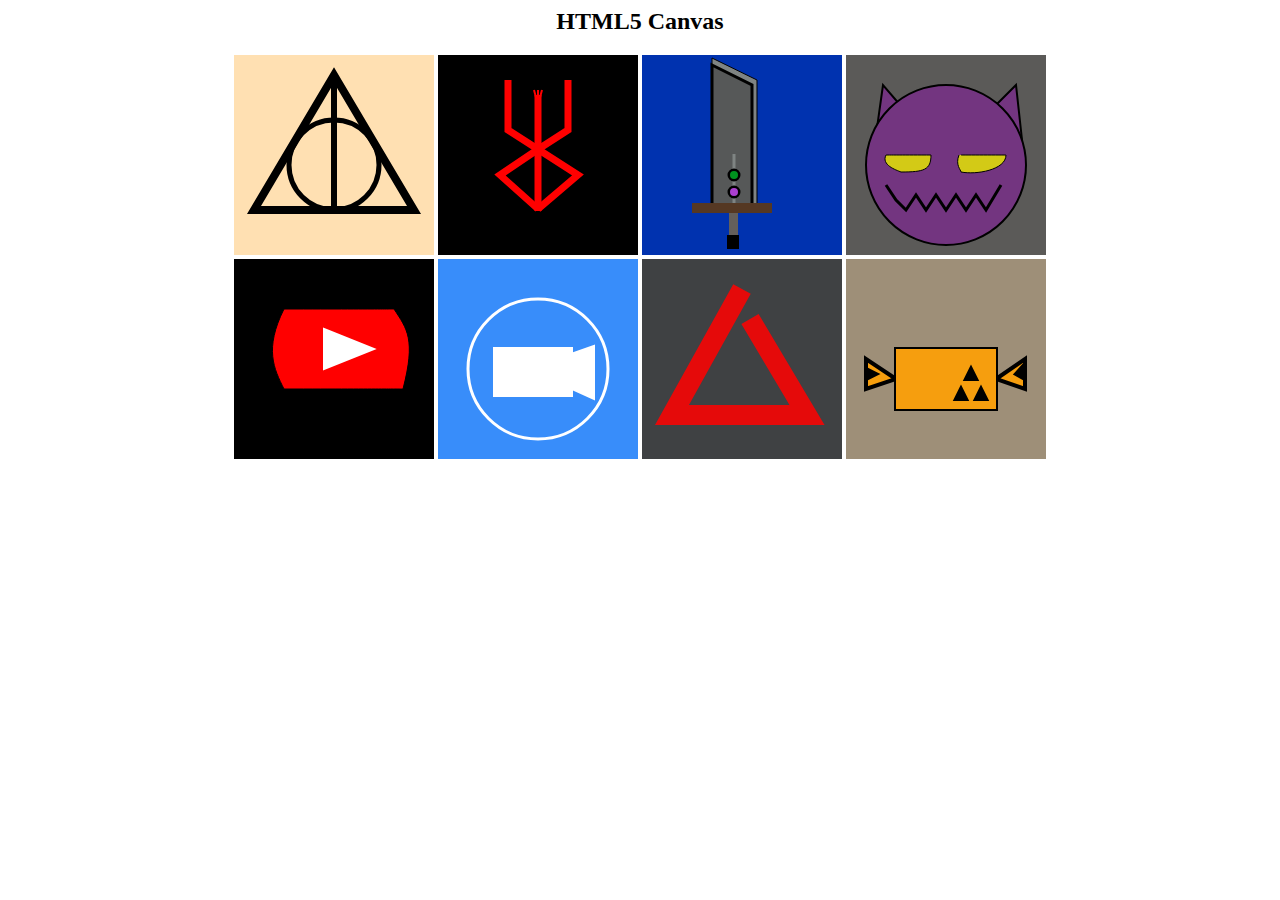
<file: Canvas_Drawing/index.html>
<html>
    <head>
        <title>Graphical Arts</title>
    </head>

    <body>
        <h2><center>HTML5 Canvas</center></h2>
        <center><canvas id="deathlyhallows" width="200" height="200"></canvas>
        <canvas id="sacrifice" width="200" height="200"></canvas>
        <canvas id="bustersword" width="200" height="200"></canvas>
        <canvas id="vile" width="200" height="200"></canvas>
        <br>
        <canvas id="youtube" width="200" height="200"></canvas>
        <canvas id="zoom" width="200" height="200"></canvas>
        <canvas id="igni" width="200" height="200"></canvas>
        <canvas id="ration" width="200" height="200"></canvas>
    </center>

    </body>
</html>

<script type="text/javascript" src="deathlyhallows.js"></script>
<script type="text/javascript" src="sacrifice.js"></script>
<script type="text/javascript" src="bustersword.js"></script>
<script type="text/javascript" src="vile.js"></script>
<script type="text/javascript" src="youtube.js"></script>
<script type="text/javascript" src="zoom.js"></script>
<script type="text/javascript" src="igni.js"></script>
<script type="text/javascript" src="ration.js"></script>
</file>
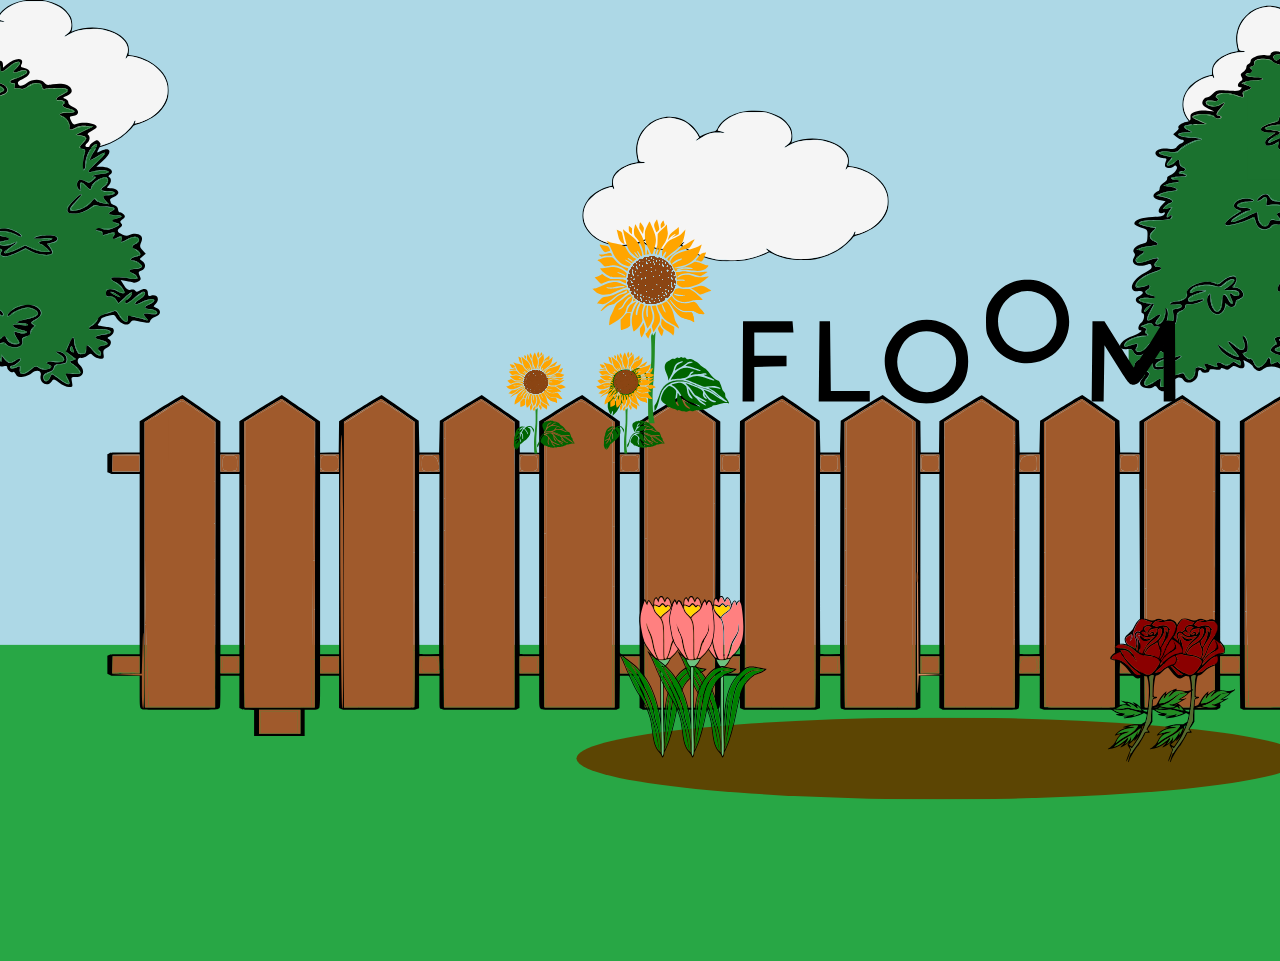
<file: FLOOM/index.html>
<html>
    <head>
        <title>Floom</title>
        <link rel= "stylesheet" href="css/style.css">
    </head>
    
    <body>
     <div class="container">
        <object type = "image/svg+xml" data="cloud.svg" class="cloud"></object>
        <object type = "image/svg+xml" data="cloud.svg" class="cloud2"></object>
        <object type = "image/svg+xml" data="cloud.svg" class="cloud3"></object>
        <object type = "image/svg+xml" data="grass.svg" class="grass"></object>
        <object type = "image/svg+xml" data="dirt.svg" class="dirt"></object>
         <object type="image/svg+xml" data="bush.svg" class="bush"></object>
         <object type="image/svg+xml" data="bush.svg" class="bush2"></object>
         <object type = "image/svg+xml" data="kudal.svg" class="kudal"></object>
         <object type = "image/svg+xml" data="tulip.svg" class="tulip"></object>
         <object type = "image/svg+xml" data="tulip.svg" class="tulip2"></object>
         <object type = "image/svg+xml" data="tulip.svg" class="tulip3"></object>
         <object type = "image/svg+xml" data="sunflower.svg" class="sunflower"></object>
         <object type = "image/svg+xml" data="sunflower.svg" class="sunflower2"></object>
         <object type = "image/svg+xml" data="sunflower.svg" class="sunflower3"></object>
         <object type = "image/svg+xml" data="rose.svg" class="rose"></object>
         <object type = "image/svg+xml" data="rose.svg" class="rose2"></object>
         <object type = "image/svg+xml" data="rose.svg" class="rose3"></object>
         <object type = "image/svg+xml" data="floomlogo.svg" class="logo"></object>

         
    </div> 
   </body>

</html>
</file>
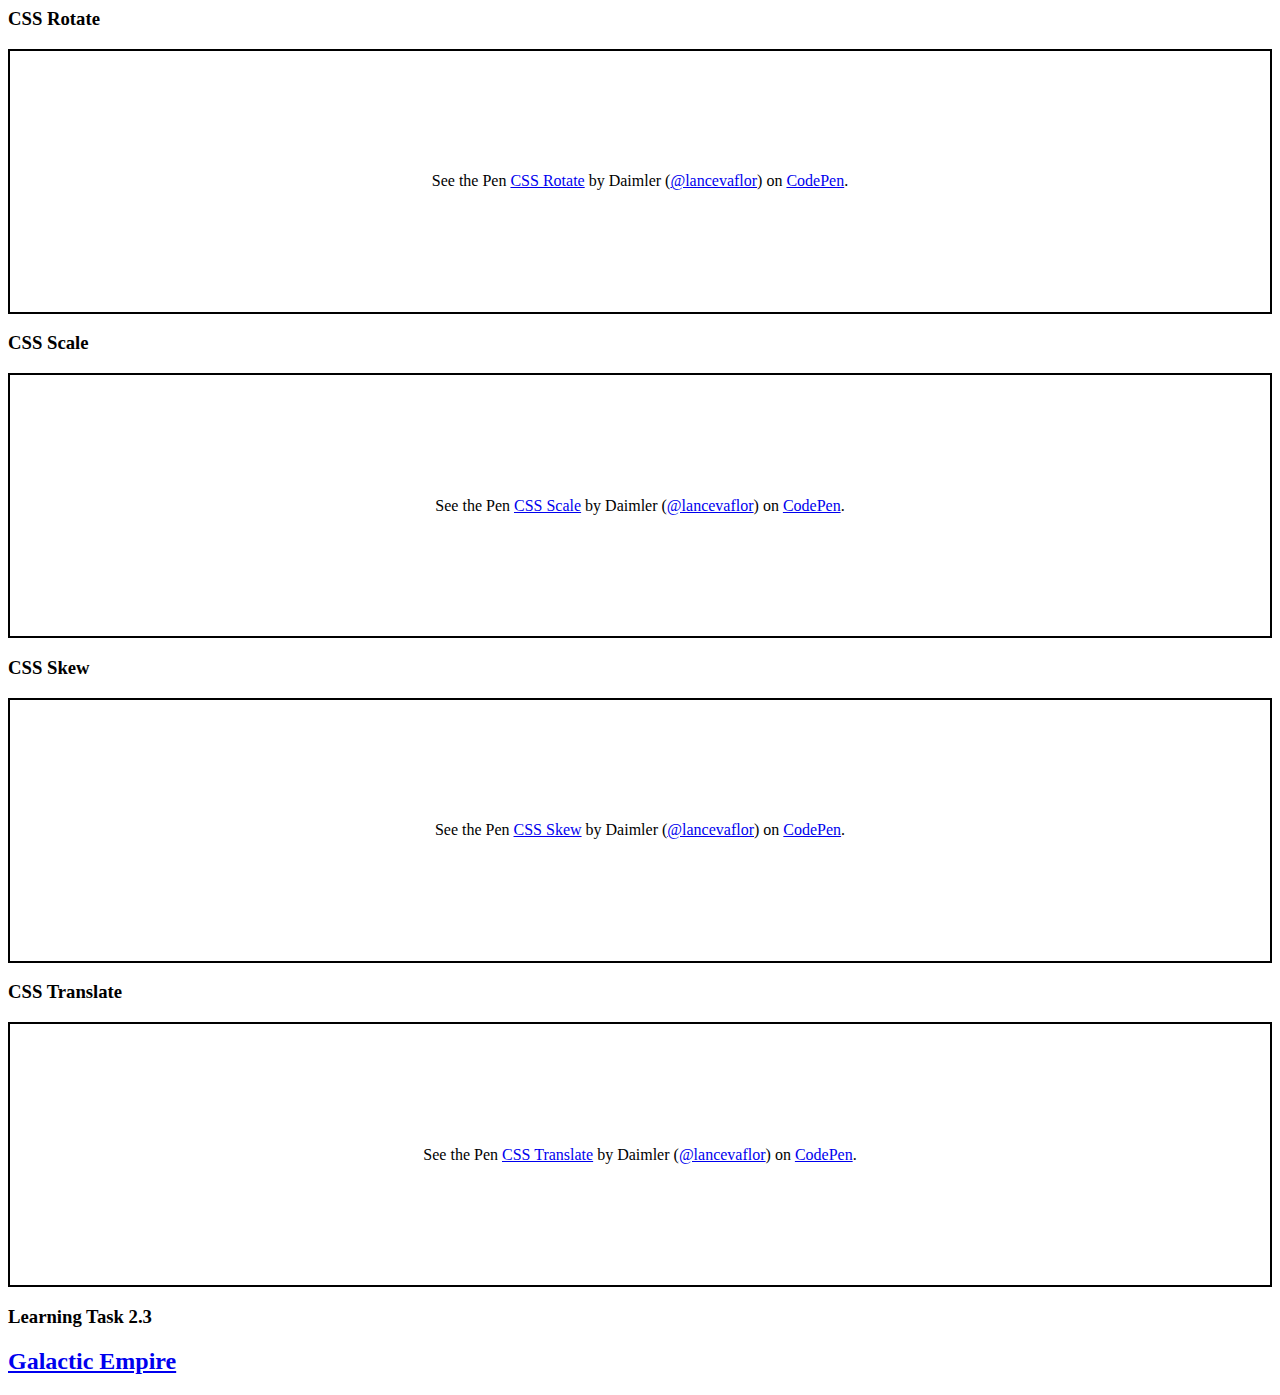
<file: CSS/Module 2.html>
<html>
    <head>
            <title>Module 2</title>
    </head>
    <body>

  <h3>CSS Rotate</h3>

<p class="codepen" data-height="265" data-theme-id="light" data-default-tab="css,result" data-user="lancevaflor" data-slug-hash="zYqEomv" style="height: 265px; box-sizing: border-box; display: flex; align-items: center; justify-content: center; border: 2px solid; margin: 1em 0; padding: 1em;" data-pen-title="CSS Rotate">
    <span>See the Pen <a href="https://codepen.io/lancevaflor/pen/zYqEomv">
    CSS Rotate</a> by Daimler (<a href="https://codepen.io/lancevaflor">@lancevaflor</a>)
    on <a href="https://codepen.io">CodePen</a>.</span>
  </p>
  <script async src="https://static.codepen.io/assets/embed/ei.js"></script>
  <h3>CSS Scale</h3>
  <p class="codepen" data-height="265" data-theme-id="light" data-default-tab="css,result" data-user="lancevaflor" data-slug-hash="QWNqGRP" style="height: 265px; box-sizing: border-box; display: flex; align-items: center; justify-content: center; border: 2px solid; margin: 1em 0; padding: 1em;" data-pen-title="CSS Scale">
    <span>See the Pen <a href="https://codepen.io/lancevaflor/pen/QWNqGRP">
    CSS Scale</a> by Daimler (<a href="https://codepen.io/lancevaflor">@lancevaflor</a>)
    on <a href="https://codepen.io">CodePen</a>.</span>
  </p>
  <script async src="https://static.codepen.io/assets/embed/ei.js"></script>
  <h3>CSS Skew</h3>
  <p class="codepen" data-height="265" data-theme-id="light" data-default-tab="css,result" data-user="lancevaflor" data-slug-hash="xxVXgKg" style="height: 265px; box-sizing: border-box; display: flex; align-items: center; justify-content: center; border: 2px solid; margin: 1em 0; padding: 1em;" data-pen-title="CSS Skew">
    <span>See the Pen <a href="https://codepen.io/lancevaflor/pen/xxVXgKg">
    CSS Skew</a> by Daimler (<a href="https://codepen.io/lancevaflor">@lancevaflor</a>)
    on <a href="https://codepen.io">CodePen</a>.</span>
  </p>
  <script async src="https://static.codepen.io/assets/embed/ei.js"></script>
  <h3>CSS Translate</h3>
  <p class="codepen" data-height="265" data-theme-id="light" data-default-tab="css,result" data-user="lancevaflor" data-slug-hash="ExKwZxN" style="height: 265px; box-sizing: border-box; display: flex; align-items: center; justify-content: center; border: 2px solid; margin: 1em 0; padding: 1em;" data-pen-title="CSS Translate">
    <span>See the Pen <a href="https://codepen.io/lancevaflor/pen/ExKwZxN">
    CSS Translate</a> by Daimler (<a href="https://codepen.io/lancevaflor">@lancevaflor</a>)
    on <a href="https://codepen.io">CodePen</a>.</span>
  </p>
  <script async src="https://static.codepen.io/assets/embed/ei.js"></script>
  <h3>Learning Task 2.3</h3>
  <h2><a href="https://galactic-empire.herokuapp.com" target="blank">Galactic Empire</h2>

</body>
</html>
</file>
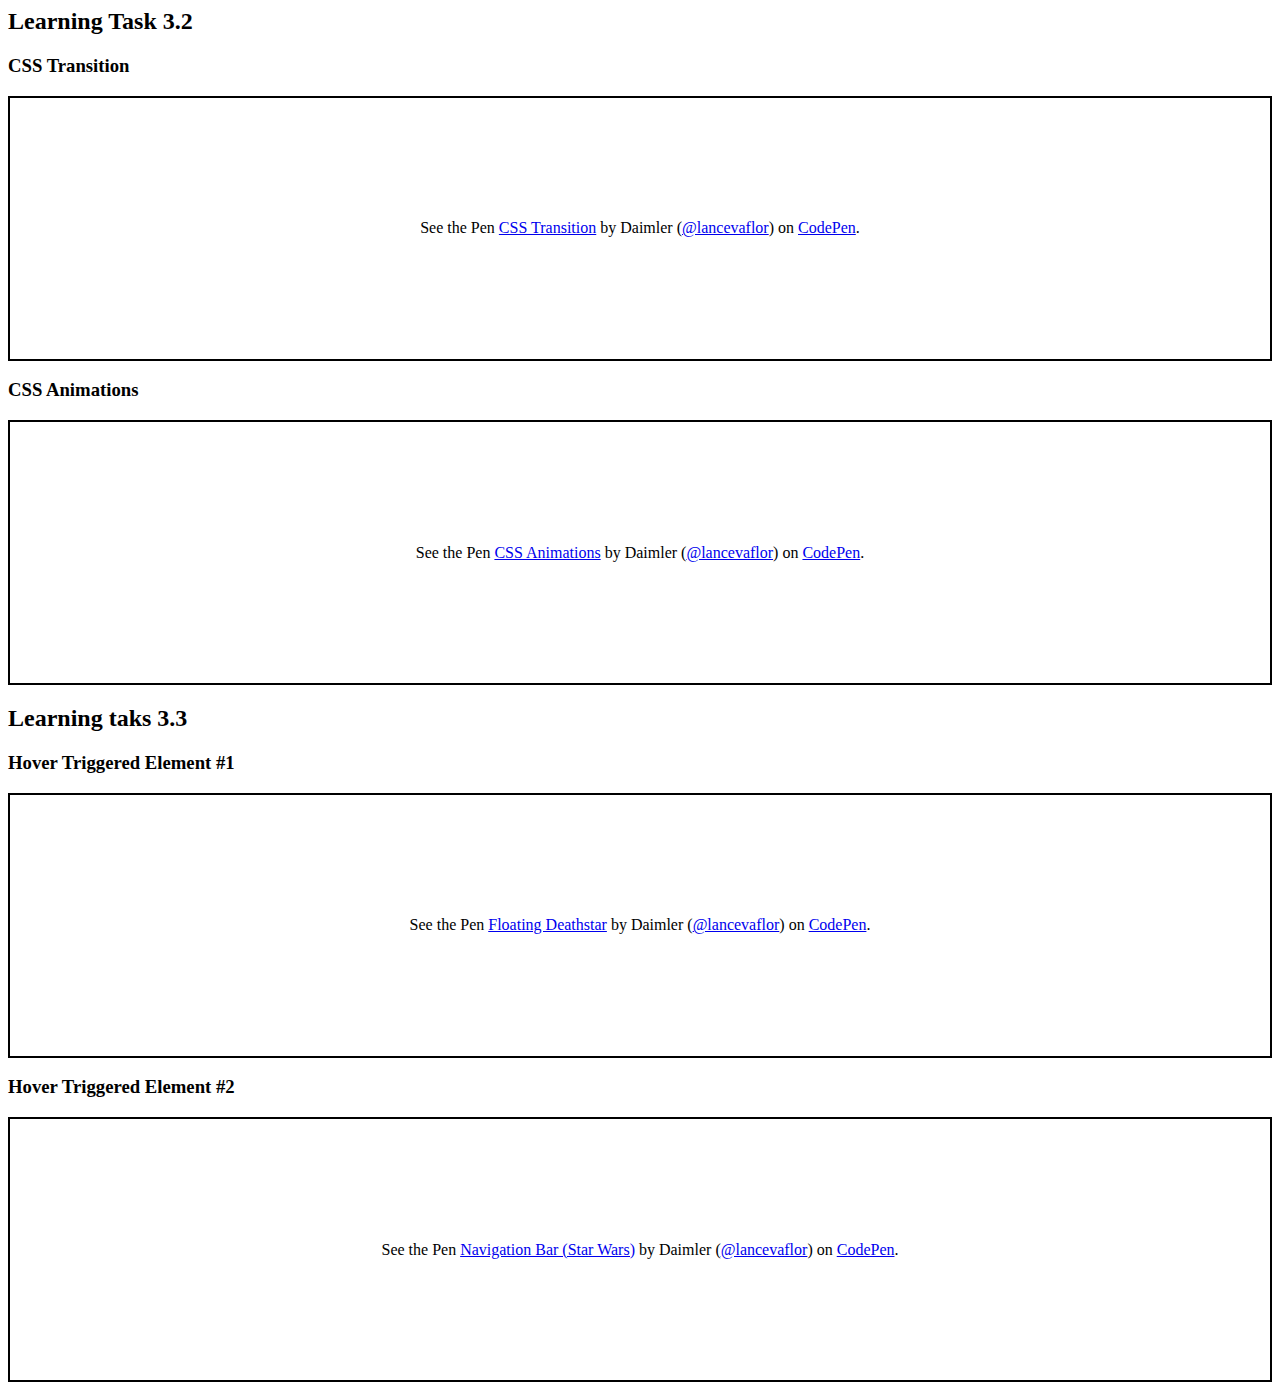
<file: CSS/Module 3.html>
<html>
    <head>
        <title>Module 3</title>
    </head>
    <body>
        <h2>Learning Task 3.2</h2>
        <h3>CSS Transition</h3>
        <p class="codepen" data-height="265" data-theme-id="light" data-default-tab="css,result" data-user="lancevaflor" data-slug-hash="XWdEgzw" style="height: 265px; box-sizing: border-box; display: flex; align-items: center; justify-content: center; border: 2px solid; margin: 1em 0; padding: 1em;" data-pen-title="CSS Transition">
            <span>See the Pen <a href="https://codepen.io/lancevaflor/pen/XWdEgzw">
            CSS Transition</a> by Daimler (<a href="https://codepen.io/lancevaflor">@lancevaflor</a>)
            on <a href="https://codepen.io">CodePen</a>.</span>
          </p>
          <script async src="https://static.codepen.io/assets/embed/ei.js"></script>
          <h3>CSS Animations</h3>
          <p class="codepen" data-height="265" data-theme-id="light" data-default-tab="css,result" data-user="lancevaflor" data-slug-hash="JjXLJpo" style="height: 265px; box-sizing: border-box; display: flex; align-items: center; justify-content: center; border: 2px solid; margin: 1em 0; padding: 1em;" data-pen-title="CSS Animations">
            <span>See the Pen <a href="https://codepen.io/lancevaflor/pen/JjXLJpo">
            CSS Animations</a> by Daimler (<a href="https://codepen.io/lancevaflor">@lancevaflor</a>)
            on <a href="https://codepen.io">CodePen</a>.</span>
          </p>
          <script async src="https://static.codepen.io/assets/embed/ei.js"></script>
          <h2>Learning taks 3.3</h2>
          <h3>Hover Triggered Element #1</h3>
          <p class="codepen" data-height="265" data-theme-id="light" data-default-tab="css,result" data-user="lancevaflor" data-slug-hash="abNGzaJ" style="height: 265px; box-sizing: border-box; display: flex; align-items: center; justify-content: center; border: 2px solid; margin: 1em 0; padding: 1em;" data-pen-title="Floating Deathstar">
            <span>See the Pen <a href="https://codepen.io/lancevaflor/pen/abNGzaJ">
            Floating Deathstar</a> by Daimler (<a href="https://codepen.io/lancevaflor">@lancevaflor</a>)
            on <a href="https://codepen.io">CodePen</a>.</span>
          </p>
          <script async src="https://static.codepen.io/assets/embed/ei.js"></script>
          <h3>Hover Triggered Element #2</h3>
          <p class="codepen" data-height="265" data-theme-id="light" data-default-tab="css,result" data-user="lancevaflor" data-slug-hash="xxVjboL" style="height: 265px; box-sizing: border-box; display: flex; align-items: center; justify-content: center; border: 2px solid; margin: 1em 0; padding: 1em;" data-pen-title="Navigation Bar (Star Wars)">
            <span>See the Pen <a href="https://codepen.io/lancevaflor/pen/xxVjboL">
            Navigation Bar (Star Wars)</a> by Daimler (<a href="https://codepen.io/lancevaflor">@lancevaflor</a>)
            on <a href="https://codepen.io">CodePen</a>.</span>
          </p>
          <script async src="https://static.codepen.io/assets/embed/ei.js"></script>
    </body>
</html>
</file>
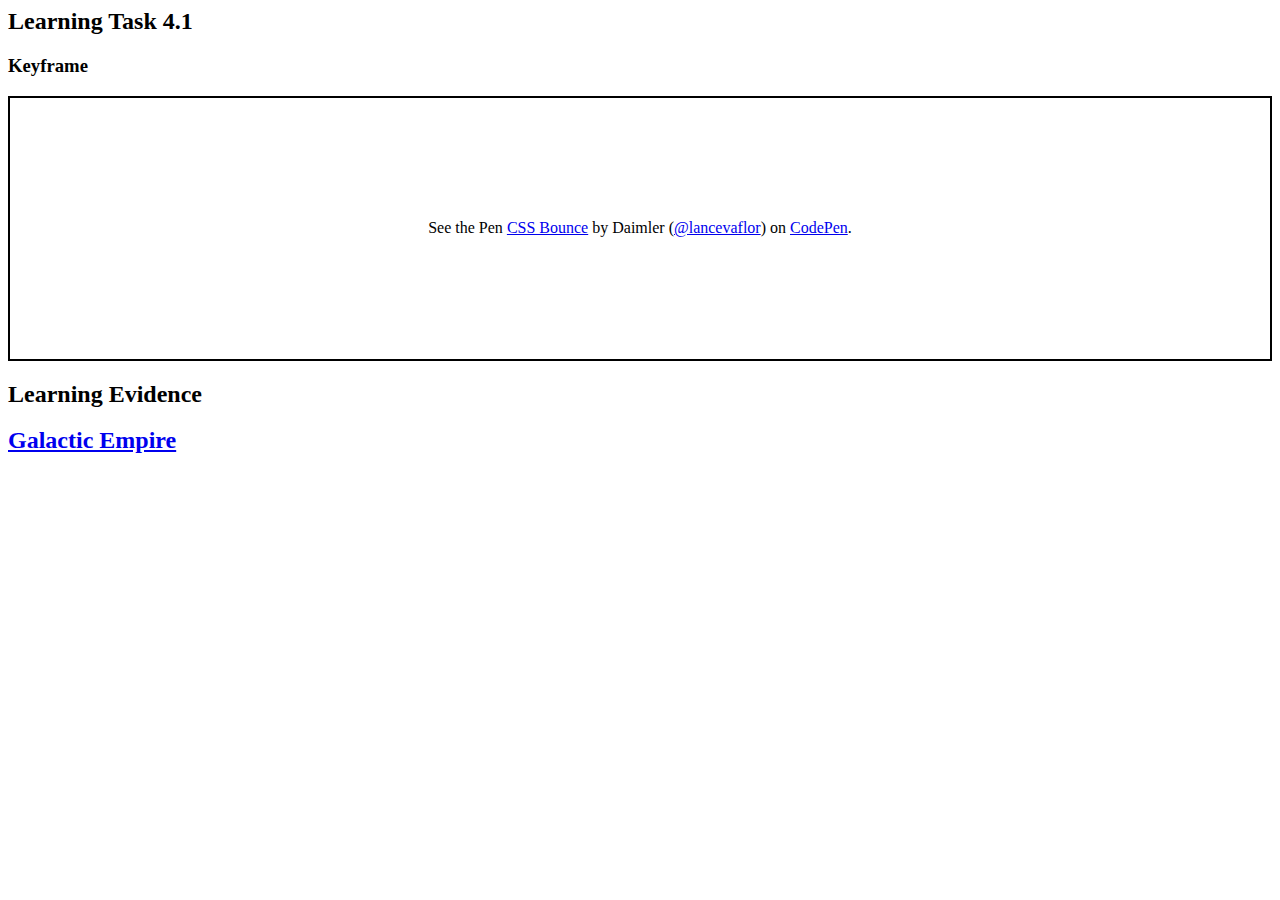
<file: CSS/Module 4.html>
<html>
    <head>
        <title>Module 4</title>
    </head>
    <body>
        <h2>Learning Task 4.1</h2>
        <h3>Keyframe</h3>
        <p class="codepen" data-height="265" data-theme-id="light" data-default-tab="css,result" data-user="lancevaflor" data-slug-hash="JjXaKXp" style="height: 265px; box-sizing: border-box; display: flex; align-items: center; justify-content: center; border: 2px solid; margin: 1em 0; padding: 1em;" data-pen-title="CSS Bounce">
            <span>See the Pen <a href="https://codepen.io/lancevaflor/pen/JjXaKXp">
            CSS Bounce</a> by Daimler (<a href="https://codepen.io/lancevaflor">@lancevaflor</a>)
            on <a href="https://codepen.io">CodePen</a>.</span>
          </p>
          <script async src="https://static.codepen.io/assets/embed/ei.js"></script>

          <h2>Learning Evidence</h2>
          <h2><a href="https://cle-1-vaflor.herokuapp.com" target="blank">Galactic Empire</h2>
    </body>
</html>
</file>
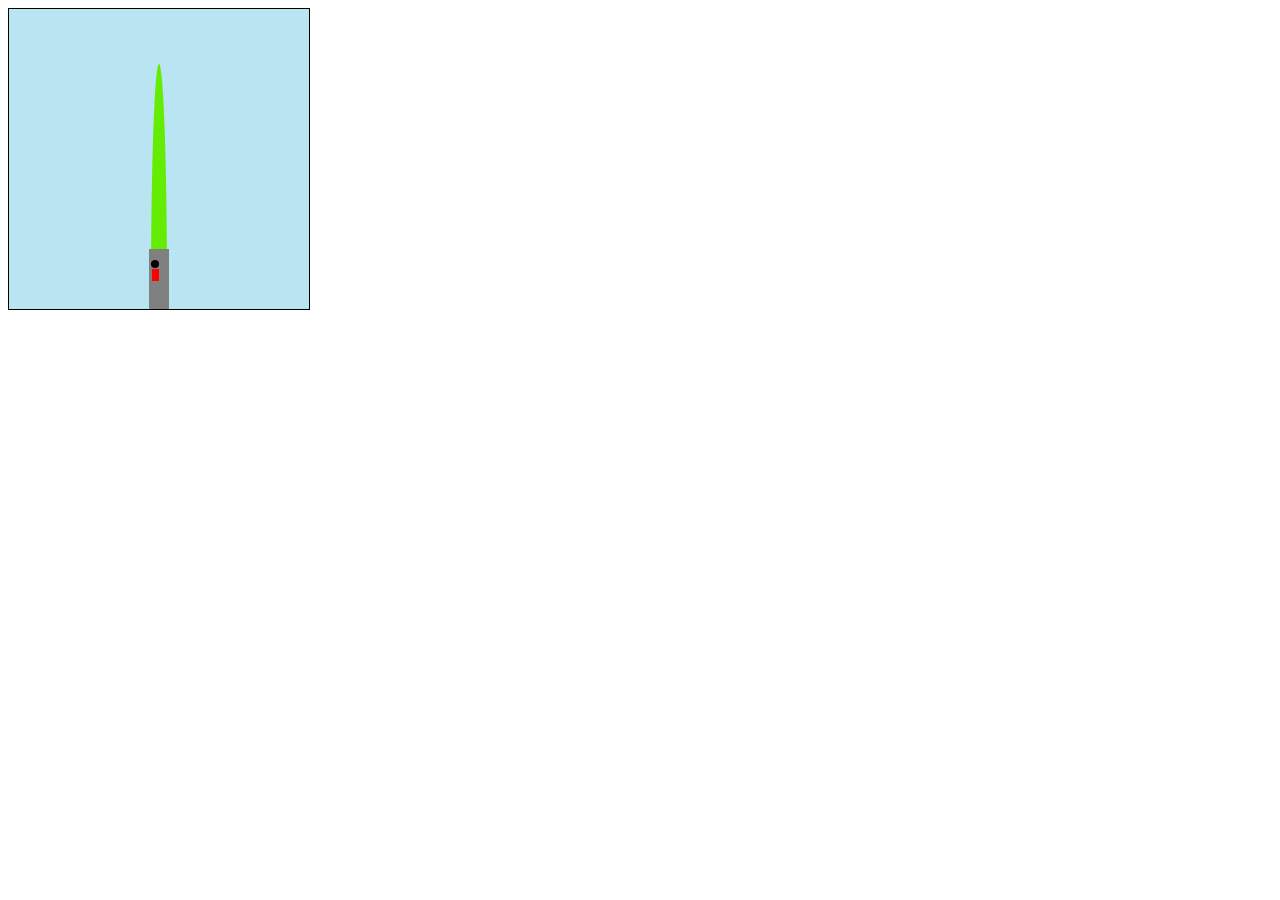
<file: SVG/SVG_Animation.html>
<html>
        <head>
            <title>SVG Animation</title>
        </head>

        <body>
                <svg width="300" height ="300" style="border:1px solid black; background-color:  rgba(148, 213, 235, 0.651);">

                    <ellipse cx="150" cy="280" rx="8" ry="10" fill="#64EC05" stroke-width="3" stroke="null">
                        <animate
                        attributeName="ry"
                        values="300;30;300"
                        dur="5s"
                        repeatCount="indefinite"
                        /> 
                        </ellipse>
                    <path id="outline" fill="grey" d="M 140 240 L 140 300 L 160 300 L 160 240 L 140 240"/>
                    <rect fill="red" height="12" width="7" y="260" x="143"/>
                    <circle cx="146" cy="255" r="4" fill="#000" stroke="null" stroke-width="1.8"/>

                </svg>
        </body>
</html>
</file>
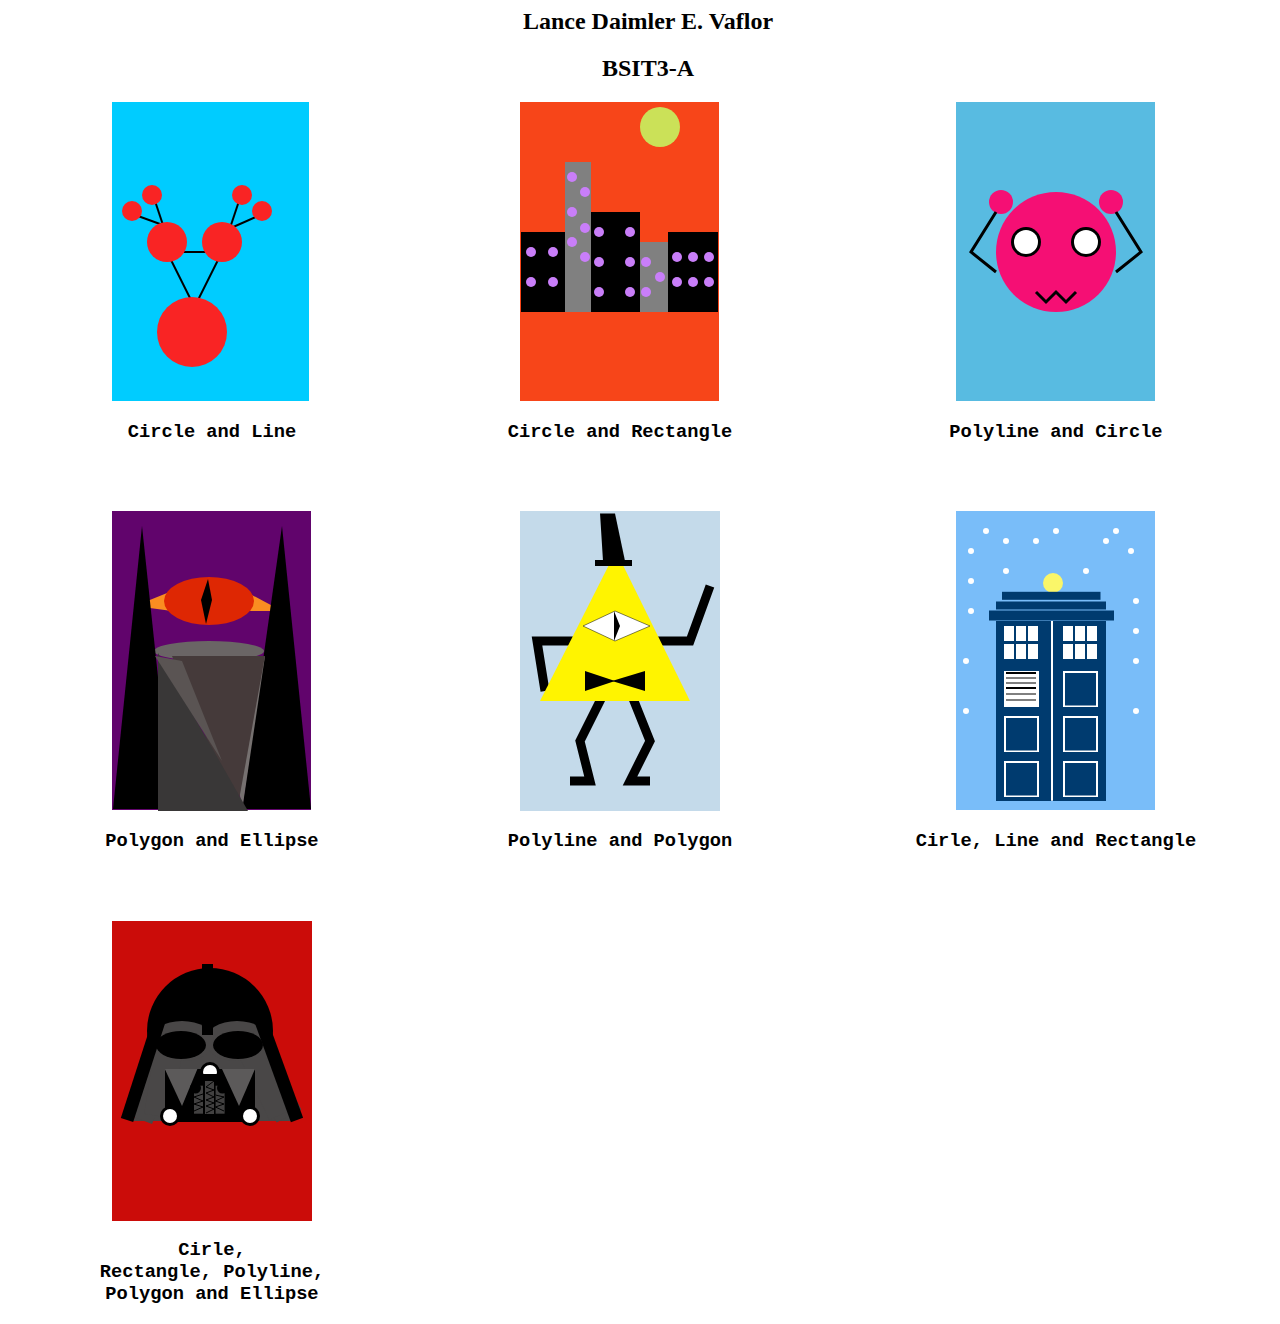
<file: SVG/SVG_Shapes.html>
<html>
    <head>
        <title>SVG Art</title>
        <style>
          body{
    width: 100%;
    height: 100%;
    text-align: center;
}
.container{
   display: grid;
   grid-template-columns: auto auto auto;
   grid-row-gap: 50px;
}

h3{
    font-family: 'Courier New', Courier;
    font-weight: bold;
}
        </style>
    </head>
    <body>
      <h2>Lance Daimler E. Vaflor</h2>
      <h2>BSIT3-A</h2>
        <div class = "container">
          <div>
          <svg width="200" height="300" fill="#00CCFF">
            <rect fill="#00CCFF" id="canvas_background" height="300"width="202" y="-1" x="-5"/>
              <g>
              <line x1="110" y1="150" x2="85" y2="200" stroke-width="2" stroke="#000000"/>
              <line x1="55" y1="150" x2="80" y2="200" stroke-width="2" stroke="#000000"/>
                <line x1="55" y1="150" x2="120" y2="150" stroke-width="2" stroke="#000000"/>
                <line x1="130" y1="90" x2="110" y2="150" stroke-width="2" stroke="#000000"/>
                <line x1="40" y1="90" x2="60" y2="150" stroke-width="2" stroke="#000000"/>
                 <line x1="15" y1="110" x2=70 y2="130" stroke-width="2" stroke="#000000"/>
                <line x1="155" y1="110" x2="110" y2="130" stroke-width="2" stroke="#000000"/>
              </g>
              <g>
                <circle cx="80" cy="230" r="35" fill="#F92424" stroke="null" stroke-width="1.5"/>
                <circle cx="55" cy="140" r="20" fill="#F92424" stroke="null" stroke-width="1.5"/>
                <circle cx="110" cy="140" r="20" fill="#F92424" stroke="null" stroke-width="1.5"/>
                 <circle cx="130" cy="93" r="10" fill="#F92424" stroke="null" stroke-width="1.5"/>
                 <circle cx="40" cy="93" r="10" fill="#F92424" stroke="null" stroke-width="1.5"/>
                <circle cx="20" cy="109" r="10" fill="#F92424" stroke="null" stroke-width="1.5"/>
                <circle cx="150" cy="109" r="10" fill="#F92424" stroke="null" stroke-width="1.5"/>
              </g>  
            </svg>
            <h3>Circle and Line</h3>
        </div>
        <div>
          <svg width="200" height="300">
            <rect fill="#F74519" height="300" width="200" y="-1" x="-1"/>
            <g>
              <rect x="70" y="110" width="50" height="100" fill="black"/>
              <rect x="1" y="130" width="50" height="80" fill="black"/>
              <rect x="120" y="140" width="30" height="70" fill="grey"/>
              <rect x="45" y="60" width="26" height="150" fill="grey"/>
              <rect x="148" y="130" width="50" height="80" fill="black"/>
            </g>
            <g> 
              <circle cx="140" cy="25" r="20" fill="#cbe158" stroke="null" stroke-width="1.5"/>
               <circle cx="11" cy="150" r="5" fill="#C97EF9" stroke="null" stroke-width="1.5"/>
              <circle cx="11" cy="180" r="5" fill="#C97EF9" stroke="null" stroke-width="1.5"/>
              <circle cx="33" cy="180" r="5" fill="#C97EF9" stroke="null" stroke-width="1.5"/>
              <circle cx="33" cy="150" r="5" fill="#C97EF9" stroke="null" stroke-width="1.5"/>
               <circle cx="52" cy="75" r="5" fill="#C97EF9" stroke="null" stroke-width="1.5"/>
               <circle cx="52" cy="110" r="5" fill="#C97EF9" stroke="null" stroke-width="1.5"/>
              <circle cx="65" cy="90" r="5" fill="#C97EF9" stroke="null" stroke-width="1.5"/>
                <circle cx="65" cy="155" r="5" fill="#C97EF9" stroke="null" stroke-width="1.5"/>
              <circle cx="65" cy="126" r="5" fill="#C97EF9" stroke="null" stroke-width="1.5"/>
              <circle cx="52" cy="140" r="5" fill="#C97EF9" stroke="null" stroke-width="1.5"/>
              <circle cx="79" cy="130" r="5" fill="#C97EF9" stroke="null" stroke-width="1.5"/>
              <circle cx="79" cy="160" r="5" fill="#C97EF9" stroke="null" stroke-width="1.5"/>
              <circle cx="79" cy="190" r="5" fill="#C97EF9" stroke="null" stroke-width="1.5"/>
               <circle cx="110" cy="130" r="5" fill="#C97EF9" stroke="null" stroke-width="1.5"/>
              <circle cx="110" cy="160" r="5" fill="#C97EF9" stroke="null" stroke-width="1.5"/>
              <circle cx="110" cy="190" r="5" fill="#C97EF9" stroke="null" stroke-width="1.5"/>
               <circle cx="126" cy="190" r="5" fill="#C97EF9" stroke="null" stroke-width="1.5"/>
              <circle cx="140" cy="175" r="5" fill="#C97EF9" stroke="null" stroke-width="1.5"/>
              <circle cx="157" cy="155" r="5" fill="#C97EF9" stroke="null" stroke-width="1.5"/>
              <circle cx="173" cy="155" r="5" fill="#C97EF9" stroke="null" stroke-width="1.5"/>
              <circle cx="189" cy="155" r="5" fill="#C97EF9" stroke="null" stroke-width="1.5"/>
               <circle cx="157" cy="180" r="5" fill="#C97EF9" stroke="null" stroke-width="1.5"/>
              <circle cx="173" cy="180" r="5" fill="#C97EF9" stroke="null" stroke-width="1.5"/>
              <circle cx="189" cy="180" r="5" fill="#C97EF9" stroke="null" stroke-width="1.5"/>
                <circle cx="126" cy="160" r="5" fill="#C97EF9" stroke="null" stroke-width="1.5"/>
            </g>
          </svg>
           <h3>Circle and Rectangle</h3>   
        </div>
        <div>
          <svg width="200" height="300">
            <rect fill="#58bbe1" height="300" width="200" y="-1" x="-1"/>
            <g>
              <circle cx="100" cy="150" r="60" fill="#F50F74" stroke="null" stroke-width="1.5"/>
              <circle cx="70" cy="140" r="15" fill="#00000" stroke="null" stroke-width="1.5"/>
                <circle cx="70" cy="140" r="12" fill="#FFFFFF" stroke="null" stroke-width="1.5"/>
              <circle cx="130" cy="140" r="15" fill="#00000" stroke="null" stroke-width="1.5"/>
              <circle cx="130" cy="140" r="12" fill="#FFFFFF" stroke="null" stroke-width="1.5"/>
              <circle cx="155" cy="100" r="12" fill="#F50F74" stroke="null" stroke-width="1.5"/>
              <circle cx="45" cy="100" r="12" fill="#F50F74" stroke="null" stroke-width="1.5"/>
            </g>
            <g>
              <polyline points="80,190 90,200 100,190 110,200 120,190"
            style="fill:none;stroke:#000000;stroke-width:3"/>
               <polyline points="40,110 15,150 40,170"
            style="fill:none;stroke:#000000;stroke-width:3"/>
              <polyline points="160,110 185,150 160,170"
            style="fill:none;stroke:#000000;stroke-width:3"/>
              
            </g>
          </svg>
          <h3>Polyline and Circle</h3>
        </div>
        <div>
          <svg width="200" height="300">
            <rect fill="#61046C" height="300" width="200" y="-1" x="-1"/>
            <g>
               <polygon points="23,95 60,80 60,100" fill="#FA8D21" stroke-width="2" stroke="null"/>
              <polygon points="110,100 110,68 170,100" fill="#FA8D21" stroke-width="2" stroke="null"/>
            <g>
              <ellipse cx="97" cy="90" rx="45" ry="24" fill="#DE2703" stroke-width="1" stroke="null"/>
              <ellipse cx="97" cy="140" rx="55" ry="10" fill="#6A6565" stroke-width="1" stroke="null"/>
            </g>
            <g>
              <polygon points="60,298 30,15 1,298" fill="black" stroke-width="2" stroke="null"/>
              <polygon points="130,298 170,15 199,298" fill="black" stroke-width="2" stroke="null"/>
              <polygon points="110,145 130,300 153,145" fill="#767170" stroke-width="2" stroke="null"/>
              <polygon points="60,145 125,300 153,145" fill="#453A3A" stroke-width="2" stroke="null"/>
              <polygon points="46,142 46,300 136,300" fill="#393737" stroke-width="2" stroke="null"/>
               <polygon points="43,145 70,150 110,250" fill="#5A5453" stroke-width="2" stroke="null"/>
               <polygon points="89,89 96,68 100,89" fill="black" stroke-width="2" stroke="null"/>
              <polygon points="89,89 94,113 100,89" fill="black" stroke-width="2" stroke="null"/>
              
            </g>
            </svg>  
            <h3>Polygon and Ellipse</h3>
        </div>
        <div>
          <svg width="200" height="300" style="background-color:#ff7256">
            <rect fill="#C4DAEA" height="300" width="200"/>
            <g> 
               <polyline points="190,75 170,130 130,130" style="fill:#C4DAEA;stroke:#000000;stroke-width:9"/>
               <polyline points="25,180 17,130 130,130" style="fill:#C4DAEA;stroke:#000000;stroke-width:9"/>
              <polyline points="110,180 130,230 110,270 130, 270 " style="fill:#C4DAEA;stroke:#000000;stroke-width:9"/>
              <polyline points="85,180 60,230 70,270 50, 270" style="fill:#C4DAEA;stroke:#000000;stroke-width:9"/>
            </g>
            <g>
              <polygon points="20,190 96,40 170,190" fill="#fff400" stroke-width="2" stroke="null"/>
               <polygon points="65,180 65,160 95,170" fill="black" stroke-width="2" stroke="null"/>
              <polygon points="125,180 125,160 92,170" fill="black" stroke-width="2" stroke="null"/>
           </g>
            <g> 
              <polygon points="95,2.5 80,2.5 83,50 105,50" fill="black" stroke-width="2" stroke="null"/>
              <polygon points="75,55 75,49 112,49 112,55" fill="black" stroke-width="2" stroke="null"/>
               <polygon points="63,115 95,130 130,115 95,100" fill="white" stroke-width="0.5" stroke="black"/>
              <polygon points="94,130 94,100 100,115 100, 115" fill="black" stroke-width="2" stroke="null"/>
            </g>
          </svg>
          <h3>Polyline and Polygon</h3>
        </div>
        <div>
          <svg width="200" height="300">
            <rect fill="#79BDF9" height="300" width="200" y="-1" x="-1"/>
            <g>
             <circle cx="97" cy="72" r="10" fill="#FAF669" stroke="null" stroke-width="1.5"/>
              <circle cx="160" cy="20" r="3" fill="white" stroke="null" stroke-width="1.5"/>
               <circle cx="150" cy="30" r="3" fill="white" stroke="null" stroke-width="1.5"/>
               <circle cx="175" cy="40" r="3" fill="white" stroke="null" stroke-width="1.5"/>
               <circle cx="15" cy="40" r="3" fill="white" stroke="null" stroke-width="1.5"/>
              <circle cx="15" cy="100" r="3" fill="white" stroke="null" stroke-width="1.5"/>
              <circle cx="15" cy="70" r="3" fill="white" stroke="null" stroke-width="1.5"/>
               <circle cx="30" cy="20" r="3" fill="white" stroke="null" stroke-width="1.5"/>
              <circle cx="50" cy="60" r="3" fill="white" stroke="null" stroke-width="1.5"/>
              <circle cx="80" cy="30" r="3" fill="white" stroke="null" stroke-width="1.5"/>
               <circle cx="100" cy="20" r="3" fill="white" stroke="null" stroke-width="1.5"/>
              <circle cx="130" cy="60" r="3" fill="white" stroke="null" stroke-width="1.5"/>
              <circle cx="50" cy="30" r="3" fill="white" stroke="null" stroke-width="1.5"/>
              <circle cx="10" cy="150" r="3" fill="white" stroke="null" stroke-width="1.5"/>
              <circle cx="10" cy="200" r="3" fill="white" stroke="null" stroke-width="1.5"/>
               <circle cx="180" cy="200" r="3" fill="white" stroke="null" stroke-width="1.5"/>
               <circle cx="180" cy="150" r="3" fill="white" stroke="null" stroke-width="1.5"/>
              <circle cx="180" cy="120" r="3" fill="white" stroke="null" stroke-width="1.5"/>
                <circle cx="180" cy="90" r="3" fill="white" stroke="null" stroke-width="1.5"/>
            </g>
            <g>
              <rect x="40" y="110" fill="#003b6f" height="180" width="110"/>
              <rect x="33" y="99.5" fill="#003b6f" height="10" width="125"/>
              <rect x="40" y="90.5" fill="#003b6f" height="8" width="110"/>
               <rect x="46" y="80.8" fill="#003b6f" height="8" width="98.5"/>
               <rect x="48" y="115" fill="white" height="15" width="10"/>
                <rect x="48" y="133" fill="white" height="15" width="10"/>
               <rect x="60" y="115" fill="white" height="15" width="10"/>
              <rect x="72" y="115" fill="white" height="15" width="10"/>
               <rect x="60" y="133" fill="white" height="15" width="10"/>
              <rect x="72" y="133" fill="white" height="15" width="10"/>
               <rect x="107" y="115" fill="white" height="15" width="10"/>
              <rect x="119" y="115" fill="white" height="15" width="10"/>
              <rect x="131" y="115" fill="white" height="15" width="10"/>
              <rect x="131" y="133" fill="white" height="15" width="10"/>
              <rect x="119" y="133" fill="white" height="15" width="10"/>
              <rect x="107" y="133" fill="white" height="15" width="10"/>
               <rect x="107" y="160" fill="white" height="36" width="35"/>
                <rect x="107" y="205" fill="white" height="36" width="35"/>
               <rect x="107" y="250" fill="white" height="36" width="35"/>
               <rect x="48" y="160" fill="white" height="36" width="35"/>
              <rect x="48" y="205" fill="white" height="36" width="35"/>
              <rect x="48" y="250" fill="white" height="36" width="35"/>
              <rect x="50" y="207" fill="#003b6f" height="32.5" width="31"/>
              <rect x="50" y="252" fill="#003b6f" height="32.5" width="31"/>
              <rect x="109" y="162" fill="#003b6f" height="32.5" width="31"/>
               <rect x="109" y="252" fill="#003b6f" height="32.5" width="31"/>
               <rect x="109" y="207" fill="#003b6f" height="32.5" width="31"/>
            </g>
            <g>
              <line x1="96" y1="110" x2="96" y2="289.8" stroke-width="2" stroke="white"/>
              <line x1="50" y1="162" x2="80" y2="162" stroke-width="2" stroke="black"/>
               <line x1="50" y1="167" x2="80" y2="167" stroke-width="1" stroke="black"/>
               <line x1="50" y1="172" x2="80" y2="172" stroke-width="1" stroke="black"/>
           <line x1="50" y1="177" x2="80" y2="177" stroke-width="2" stroke="black"/>
              <line x1="50" y1="183" x2="80" y2="183" stroke-width="1" stroke="black"/>
              <line x1="50" y1="189" x2="80" y2="189" stroke-width="1" stroke="black"/>
           </g>
          </svg>
          <h3>Cirle, Line and Rectangle</h3> 
        </div>
        <div>
          <svg width="200" height="300" style="background-color:#434c5e">
            <rect fill="#CB0C09" height="300" width="200"/>
            <g>
               <circle cx="98" cy="110" r="63" fill="#000000" stroke="null" stroke-width="1.5"/>
            </g>
            
            <g>
               <polygon points="183,200 20,200 95,100" fill="#494747" stroke-width="2" stroke="null"/>
              <ellipse cx="99" cy="99" rx="20" ry="10" fill="black" stroke-width="1" stroke="null"/>
                 <ellipse cx="125" cy="120" rx="32" ry="20" fill="#494747" stroke-width="1" stroke="null"/>
                <ellipse cx="70" cy="120" rx="32" ry="20" fill="#494747" stroke-width="1" stroke="null"/>
               <rect x="90" y="43" width="11" height="71" fill="black"/>
              <line x1="177" y1="195" x2="134.7" y2="115" stroke-width="28" stroke="#494747"/>
              <line x1="27" y1="198" x2="58.8" y2="115" stroke-width="28" stroke="#494747"/>
              <line x1="46" y1="195" x2="58.8" y2="115" stroke-width="28" stroke="#494747"/>
              <line x1="170" y1="193" x2="132.8" y2="115" stroke-width="28" stroke="#494747"/>
              <line x1="15" y1="199" x2="47" y2="100" stroke-width="13" stroke="#000"/>
              <line x1="185" y1="199" x2="149" y2="100" stroke-width="13" stroke="#000"/>
               <ellipse cx="69" cy="124" rx="25" ry="14" fill="#000" stroke-width="1" stroke="null"/>
               <ellipse cx="126" cy="124" rx="25" ry="14" fill="#000" stroke-width="1" stroke="null"/>
              <rect x="53" y="148" width="90" height="53" fill="black"/>
              <polygon points="143,148 110,148 127,185" fill="#5C5A5A" stroke-width="1" stroke="null"/>
              <polygon points="52.8,148 85.4,148 70,185" fill="#5C5A5A" stroke-width="1" stroke="null"/>
            </g>
            <g> 
              <circle cx="98" cy="151" r="10" fill="#000" stroke="null" stroke-width="1.8"/>
                <circle cx="138" cy="195" r="10" fill="#000" stroke="null" stroke-width="1.8"/>
              <circle cx="58" cy="195" r="10" fill="#000" stroke="null" stroke-width="1.8"/>
              <circle cx="138" cy="195" r="7" fill="#FFF" stroke="null" stroke-width="1.5"/>
              <circle cx="58" cy="195" r="7" fill="#FFF" stroke="null" stroke-width="1.5"/>
              <circle cx="98" cy="151" r="7" fill="#FFF" stroke="null" stroke-width="1.5"/>
              <rect x="91" y="153" width="15" height="6" fill="black"/>     
            </g>
            <g> 
              <rect x="93" y="160" width="9" height="33" fill="#424141"/>
               <rect x="103.6" y="164.7" width="9" height="28" fill="#424141"/>
              <rect x="82" y="164.7" width="9" height="28" fill="#424141"/>
                <circle cx="83.5" cy="167" r="5.5" fill="#000" stroke="null" stroke-width="1.5"/>
              <circle cx="110.5" cy="167" r="5.5" fill="#000" stroke="null" stroke-width="1.5"/>
              <polyline points="91,173 82,176 91,180 82,183 91,186 82, 190 "
            style="fill:#424141;stroke:#000;stroke-width:1" />
              <polyline points="102,160 94,166 102,169 94,172 102,176 94, 179 102,182 94,185 102,188 94,192 "
            style="fill:#424141;stroke:#000;stroke-width:1" />
              <polyline points="103.4,174 112,176 103.4,180 112,183 103.4,186 112,190 "
            style="fill:#424141;stroke:#000;stroke-width:1" />
              
            </g>
          </svg> 
          <h3>Cirle,<br> Rectangle, Polyline,<br> Polygon and Ellipse</h3> 
        </div>
      </div>  
    </body>
</html>
</file>
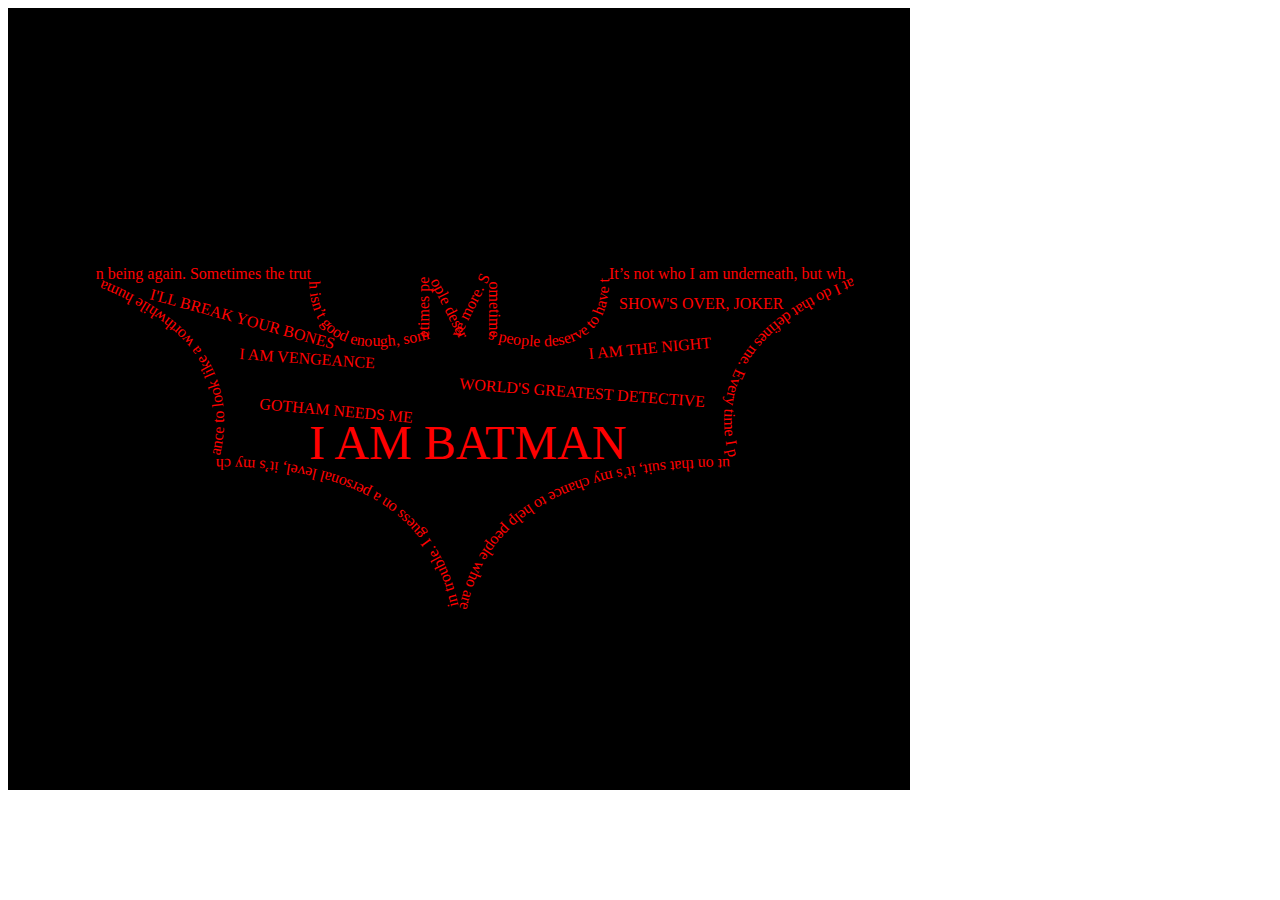
<file: SVG/SVG_Text_Art.html>
<html>
    <head>
        <title> SVG Text Art</title>
    </head>

    <body>
        <svg width="900" height = "780" style="border:1px solid black; background-color: black;">
           <style>
                textPath { fill: red;}
           </style> 

           <path id="outline" fill="none" d="M 600 270 L 840 270 Q 690 330 720 450 Q 480 450 450 600 Q 420 450 210 450 Q 240 330 90 270 L 300 270 Q 300 360 420 330 L 420 270 L 450 330 L 480 270 L 480 330 L 480 330 L 480 330 Q 600 360 600 270 "/>
           <path id="1" fill="none" d="M 580 350 L 800 330"/>
           <path id="2" fill="none" d="M 230 350 L 800 390"/>
           <path id="3" fill="none" d="M 300 450 L 800 450"/>
           <path id="4" fill="none" d="M 250 400 L 800 450"/>
           <path id="5" fill="none" d="M 450 380L 1000 420"/>
           <path id="6" fill="none" d="M 610 300 L 800 300"/>
           <path id="7" fill="none" d="M 140 290 L 800 470"/>
           <text>
                <textPath href="#outline">
                    It’s not who I am underneath, but what I do that defines me. Every time I put on that suit, it’s my chance to help people who are in trouble. I guess on a personal level, it’s my chance to look like a worthwhile human being again. Sometimes the truth isn’t good enough, sometimes people deserve more. Sometimes people deserve to have their faith rewarded. Bats frighten me. It’s time my enemies share.
                </textPath>
                <textPath href="#1">
                   I AM THE NIGHT
                </textPath>
                <textPath href="#2">
                    I AM VENGEANCE
                 </textPath>
                 <textPath href="#3" font-size="3em">
                    I AM BATMAN
                 </textPath>
                 <textPath href="#4">
                  GOTHAM NEEDS ME
                 </textPath>
                 <textPath href="#5">
                    WORLD'S GREATEST DETECTIVE
                   </textPath>
                   <textPath href="#6">
                    SHOW'S OVER, JOKER
                   </textPath>
                   <textPath href="#7">
                    I'LL BREAK YOUR BONES
                   </textPath>
                 
           </text>
        </svg>
    </body>
</html>
</file>
<file: FLOOM/css/style.css>
#container{
    width: 100%;
    height: 100%;
    position: relative;
    overflow: hidden;

}
body{
    margin: 0;
    padding: 0;
    background-color: lightblue;
}

.logo{
    transform: scale(1.5) translate(543px, 200px);
    position: absolute;
}
.cloud{
    transform: scale(0.6) translate(-400px, -85px);
    position: absolute;
    animation: cloudmove 15s infinite linear;
}
.cloud2{
    transform: scale(0.6) translate(800px, 100px);
    position: absolute;
    animation: cloudmove2 15s infinite linear;
}
.cloud3{
    transform: scale(0.6) translate(1800px, -85px);
    position: absolute;
    animation: cloudmove3 15s infinite linear;
}

@keyframes cloudmove{
    0%,100%{transform: translate(-400px, -85px) scale(0.6);}
    50%{transform: translate(1900px, -85px) scale(0.6);}
}

@keyframes cloudmove2{
   0%,100%{transform: translate(800px, 100px) scale(0.6);}
    50%{transform: translate(1900px, 100px) scale(0.6);}
}

@keyframes cloudmove3{
    0%,100%{transform: translate(1800px, -85px) scale(0.6);}
    50%{transform: translate(-2000px, -85px) scale(0.6);}
}
.kudal{
    transform: scale(0.7) translateX(-350px);
    position: absolute;
}

.tulip{
    transform: scale(0.3) translate(1700px,1300px);
    position: absolute;
}
.tulip2{
    transform: scale(0.3) translate(1900px,1300px);
    position: absolute;
    
}

.tulip3{
    transform: scale(0.3) translate(1800px,1300px);
    position: absolute;
}

.sunflower{
    transform:scale(0.2) translate(100px,-1350px);
    position: absolute;
}

.sunflower2{
    transform:scale(0.1) translate(-100px,-1900px);
    position: absolute;
}

.sunflower3{
    transform:scale(0.1) translate(-1000px,-1900px);
    position: absolute;
}

.rose{
    transform:scale(0.3) translate(3200px,-1500px);
    position: absolute;
}

.rose2{
    transform:scale(0.3) translate(3500px,1500px);
    position: absolute;
}

.rose3{
    transform:scale(0.3) translate(3360px,1500px);
    position: absolute;
}



.bush{
    transform: translate(-800px, -210px) scale(0.5);
    position: absolute;
}

.bush2{
    transform: translate(800px, -210px) scale(0.5);
    position: absolute;
}

.grass{
    transform: scale(3) translate(200px,250px) ;
    position: absolute;
}
.dirt{
    transform: scale(0.7) translate(600px,1000px) ;
    position: absolute;
}
</file>
